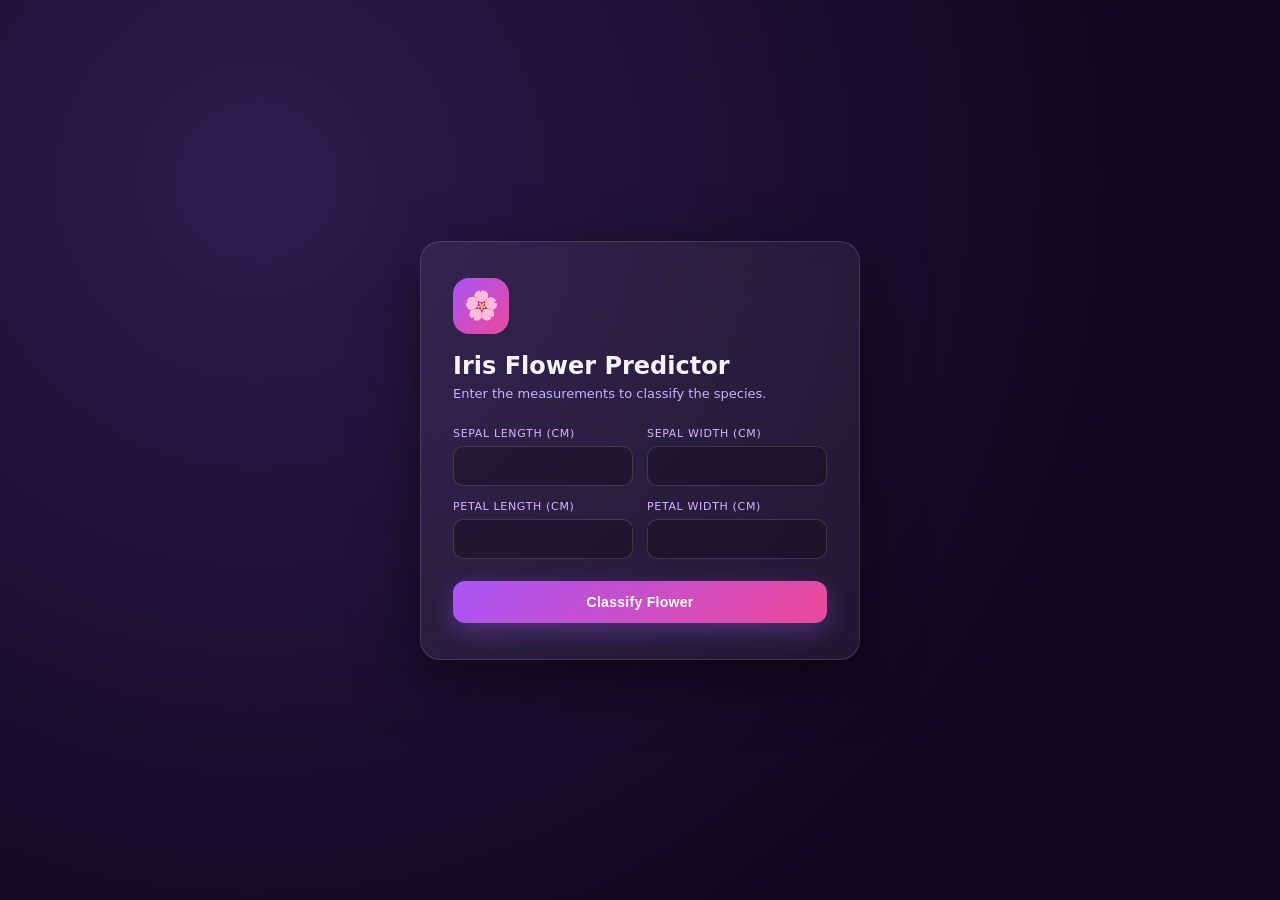
<file: Iris-Flower-Classifier-API-Web-UI-23bce11819/templates/index.html>
<!DOCTYPE html>
<html lang="en">
<head>
    <meta charset="UTF-8">
    <meta name="viewport" content="width=device-width, initial-scale=1.0">
    <title>Iris Flower Classifier</title>
    <style>
        * { box-sizing: border-box; }
        body {
            margin: 0;
            min-height: 100vh;
            display: flex;
            align-items: center;
            justify-content: center;
            font-family: 'Segoe UI', system-ui, sans-serif;
            background: radial-gradient(circle at 20% 20%, #2d1b4e, #10071f 70%);
            padding: 24px;
        }
        .card {
            width: 100%;
            max-width: 440px;
            background: rgba(255,255,255,0.06);
            backdrop-filter: blur(14px);
            border: 1px solid rgba(255,255,255,0.12);
            border-radius: 20px;
            padding: 36px 32px;
            box-shadow: 0 20px 60px rgba(0,0,0,0.5);
        }
        .icon {
            width: 56px; height: 56px;
            display:flex; align-items:center; justify-content:center;
            background: linear-gradient(135deg, #a855f7, #ec4899);
            border-radius: 16px;
            font-size: 28px;
            margin-bottom: 18px;
        }
        h1 { color: #f5f3ff; font-size: 24px; margin: 0 0 6px; }
        p.sub { color: #c4b5fd; font-size: 13px; margin: 0 0 26px; }
        .grid { display: grid; grid-template-columns: 1fr 1fr; gap: 14px; }
        label {
            display:block; font-size: 11px; letter-spacing: 0.06em;
            text-transform: uppercase; color: #d8b4fe; margin-bottom: 6px;
        }
        input {
            width: 100%; padding: 11px 12px; border-radius: 10px;
            border: 1px solid rgba(255,255,255,0.15);
            background: rgba(0,0,0,0.25); color: #fff; font-size: 14px;
            outline: none; transition: border 0.2s, background 0.2s;
        }
        input:focus { border-color: #c084fc; background: rgba(0,0,0,0.4); }
        button {
            width: 100%; margin-top: 22px; padding: 13px;
            border: none; border-radius: 12px; cursor: pointer;
            background: linear-gradient(135deg, #a855f7, #ec4899);
            color: white; font-weight: 600; font-size: 14px;
            letter-spacing: 0.02em;
            box-shadow: 0 8px 24px rgba(168,85,247,0.35);
            transition: transform 0.15s;
        }
        button:hover { transform: translateY(-1px); }
        #resultBox {
            display: none; margin-top: 22px; padding: 16px;
            border-radius: 14px; text-align: center;
            border: 1px solid rgba(255,255,255,0.15);
        }
        #resultBox.ok { background: rgba(34,197,94,0.15); border-color: rgba(34,197,94,0.4); }
        #resultBox.err { background: rgba(239,68,68,0.15); border-color: rgba(239,68,68,0.4); }
        #resultText { margin: 0; font-size: 16px; font-weight: 600; color: #fff; }
    </style>
</head>
<body>
    <div class="card">
        <div class="icon">🌸</div>
        <h1>Iris Flower Predictor</h1>
        <p class="sub">Enter the measurements to classify the species.</p>

        <form id="predictionForm">
            <div class="grid">
                <div>
                    <label>Sepal Length (cm)</label>
                    <input type="number" step="0.1" name="sepal_length" required>
                </div>
                <div>
                    <label>Sepal Width (cm)</label>
                    <input type="number" step="0.1" name="sepal_width" required>
                </div>
                <div>
                    <label>Petal Length (cm)</label>
                    <input type="number" step="0.1" name="petal_length" required>
                </div>
                <div>
                    <label>Petal Width (cm)</label>
                    <input type="number" step="0.1" name="petal_width" required>
                </div>
            </div>

            <button type="submit">Classify Flower</button>
        </form>

        <div id="resultBox">
            <p id="resultText"></p>
        </div>
    </div>

    <script>
        document.getElementById('predictionForm').addEventListener('submit', async (e) => {
            e.preventDefault();

            const resultBox = document.getElementById('resultBox');
            const resultText = document.getElementById('resultText');

            const formData = new FormData(e.target);
            const payload = {
                sepal_length: parseFloat(formData.get('sepal_length')),
                sepal_width: parseFloat(formData.get('sepal_width')),
                petal_length: parseFloat(formData.get('petal_length')),
                petal_width: parseFloat(formData.get('petal_width'))
            };

            try {
                const response = await fetch('/predict', {
                    method: 'POST',
                    headers: { 'Content-Type': 'application/json' },
                    body: JSON.stringify(payload)
                });

                const data = await response.json();

                resultBox.style.display = 'block';
                resultBox.classList.remove('ok', 'err');

                if (response.ok) {
                    resultBox.classList.add('ok');
                    resultText.innerText = `Prediction: ${data.class}`;
                } else {
                    throw new Error(data.error || 'Server processing error');
                }
            } catch (err) {
                resultBox.style.display = 'block';
                resultBox.classList.add('err');
                resultText.innerText = `Error: ${err.message}`;
            }
        });
    </script>
</body>
</html>
</file>
